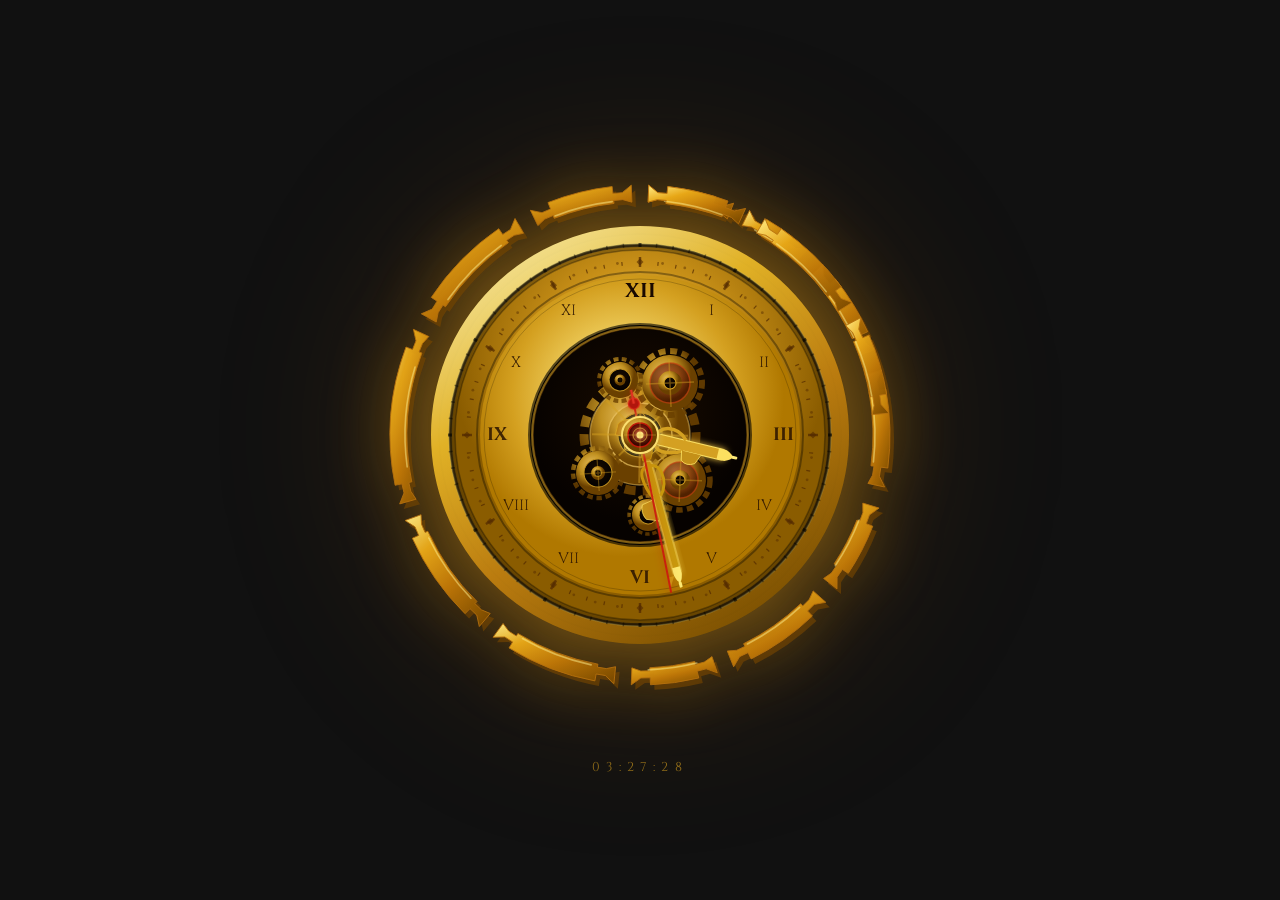
<file: kurumi-clock.html>
<!DOCTYPE html>
<html lang="uk">
<head>
<meta charset="UTF-8">
<meta name="viewport" content="width=device-width, initial-scale=1.0">
<title>Zafkiel</title>
<style>
  @import url('https://fonts.googleapis.com/css2?family=Cinzel:wght@400;700&display=swap');
  *{margin:0;padding:0;box-sizing:border-box;}
  body{
    background:#111;
    display:flex;flex-direction:column;align-items:center;justify-content:center;
    min-height:100vh;overflow:hidden;
  }
  #svg{
    width:620px;height:620px;overflow:visible;
    filter:drop-shadow(0 0 30px rgba(210,150,20,.5))
           drop-shadow(0 0 80px rgba(180,100,10,.3));
  }
  .timelabel{
    color:rgba(200,150,30,.7);font-family:'Cinzel',serif;
    font-size:.8rem;letter-spacing:.5em;margin-top:14px;
  }

  /* Outer ring slow rotation */
  @keyframes ringRot{from{transform:rotate(0deg)}to{transform:rotate(360deg)}}
  @keyframes ringRotR{from{transform:rotate(0deg)}to{transform:rotate(-360deg)}}
</style>
</head>
<body>
<svg id="svg" viewBox="0 0 620 620" xmlns="http://www.w3.org/2000/svg">
<defs>
  <!-- Light gold face gradient (как на скріншоті — яскравий) -->
  <radialGradient id="gFace" cx="45%" cy="38%">
    <stop offset="0%"   stop-color="#fff8cc"/>
    <stop offset="35%"  stop-color="#f0d060"/>
    <stop offset="70%"  stop-color="#d4a020"/>
    <stop offset="100%" stop-color="#b07800"/>
  </radialGradient>

  <!-- Face outer ring — трохи темніший золотий -->
  <radialGradient id="gRing" cx="50%" cy="30%">
    <stop offset="0%"   stop-color="#fce870"/>
    <stop offset="50%"  stop-color="#c89018"/>
    <stop offset="100%" stop-color="#8a5c00"/>
  </radialGradient>

  <!-- Bezel/rim — насичений золотий -->
  <linearGradient id="gBezel" x1="20%" y1="0%" x2="80%" y2="100%">
    <stop offset="0%"   stop-color="#fdeea0"/>
    <stop offset="30%"  stop-color="#e8b828"/>
    <stop offset="60%"  stop-color="#c08010"/>
    <stop offset="100%" stop-color="#7a5000"/>
  </linearGradient>

  <!-- Dark center window for gears -->
  <radialGradient id="gDark" cx="50%" cy="40%">
    <stop offset="0%"   stop-color="#1a0c02"/>
    <stop offset="60%"  stop-color="#0e0600"/>
    <stop offset="100%" stop-color="#060200"/>
  </radialGradient>

  <!-- Gear body -->
  <radialGradient id="gGear" cx="38%" cy="32%">
    <stop offset="0%"   stop-color="#e8c060"/>
    <stop offset="55%"  stop-color="#c09020"/>
    <stop offset="100%" stop-color="#6a4000"/>
  </radialGradient>

  <!-- Shard gradient -->
  <linearGradient id="gShard" x1="0%" y1="0%" x2="100%" y2="100%">
    <stop offset="0%"   stop-color="#fde878"/>
    <stop offset="45%"  stop-color="#d4a020"/>
    <stop offset="100%" stop-color="#8a5a00"/>
  </linearGradient>

  <!-- Crimson for gear accents -->
  <radialGradient id="gCrim" cx="50%" cy="40%">
    <stop offset="0%"   stop-color="#a82010"/>
    <stop offset="100%" stop-color="#3c0800"/>
  </radialGradient>

  <filter id="glow" x="-60%" y="-60%" width="220%" height="220%">
    <feGaussianBlur stdDeviation="3" result="b"/>
    <feMerge><feMergeNode in="b"/><feMergeNode in="SourceGraphic"/></feMerge>
  </filter>
  <filter id="glowHard" x="-80%" y="-80%" width="260%" height="260%">
    <feGaussianBlur stdDeviation="5" result="b"/>
    <feMerge><feMergeNode in="b"/><feMergeNode in="SourceGraphic"/></feMerge>
  </filter>
  <filter id="redGlow" x="-80%" y="-80%" width="260%" height="260%">
    <feGaussianBlur stdDeviation="4" result="b"/>
    <feFlood flood-color="#c01808" flood-opacity=".5" result="c"/>
    <feComposite in="c" in2="b" operator="in" result="cb"/>
    <feMerge><feMergeNode in="cb"/><feMergeNode in="SourceGraphic"/></feMerge>
  </filter>

  <!-- Clip to face circle -->
  <clipPath id="faceClip">
    <circle cx="310" cy="310" r="185"/>
  </clipPath>
  <clipPath id="gearClip">
    <circle cx="310" cy="310" r="108"/>
  </clipPath>

  <!-- Outer ring segment gradient — amber+gold like original -->
  <linearGradient id="gOuterSeg" x1="0%" y1="0%" x2="100%" y2="100%">
    <stop offset="0%"   stop-color="#fde878"/>
    <stop offset="30%"  stop-color="#d4920c"/>
    <stop offset="70%"  stop-color="#b07208"/>
    <stop offset="100%" stop-color="#7a4c00"/>
  </linearGradient>
  <!-- Highlight edge on segments -->
  <linearGradient id="gSegHL" x1="0%" y1="0%" x2="0%" y2="100%">
    <stop offset="0%"   stop-color="#fef0a0"/>
    <stop offset="100%" stop-color="#c08010"/>
  </linearGradient>

  <!-- Outer ring segment fill — amber→gold -->
  <linearGradient id="gSegFill" x1="15%" y1="0%" x2="85%" y2="100%">
    <stop offset="0%"   stop-color="#fde070"/>
    <stop offset="25%"  stop-color="#e8a818"/>
    <stop offset="60%"  stop-color="#c07808"/>
    <stop offset="100%" stop-color="#804e00"/>
  </linearGradient>
</defs>

<!-- ═══════════════════════════════════ -->
<!-- OUTER RING — segmented arcs like Zafkiel original -->
<!-- ═══════════════════════════════════ -->
<g id="outerRing" style="transform-origin:310px 310px;animation:ringRot 100s linear infinite">
<g transform="translate(4,5)" opacity=".6">
  <path d="M 318.72,60.15 L 327.80,67.65 L 337.09,68.51 L 337.87,61.56 A 250,250 0 0,1 385.59,71.70 L 383.48,78.37 L 392.31,81.37 L 403.65,78.20 L 397.28,93.97 L 389.94,87.95 L 381.36,85.05 L 380.45,87.91 A 233,233 0 0,0 335.97,78.45 L 336.31,75.47 L 327.28,74.63 L 318.13,77.14 Z" fill="#7a4800"/>
  <path d="M 419.59,85.30 L 424.83,95.84 L 432.97,100.41 L 436.51,94.37 A 250,250 0 0,1 462.54,111.93 L 458.27,117.47 L 465.55,123.31 L 477.28,124.21 L 465.91,136.85 L 461.07,128.69 L 453.99,123.02 L 452.16,125.40 A 233,233 0 0,0 427.91,109.03 L 429.42,106.45 L 421.52,102.01 L 412.14,100.58 Z" fill="#7a4800"/>
  <path d="M 492.84,139.50 L 493.95,151.22 L 499.91,158.40 L 505.38,154.03 A 250,250 0 0,1 537.67,206.72 L 531.30,209.62 L 534.99,218.18 L 544.92,224.49 L 528.95,230.31 L 528.51,220.83 L 524.92,212.51 L 522.19,213.75 A 233,233 0 0,0 492.09,164.64 L 494.44,162.76 L 488.65,155.79 L 480.41,151.09 Z" fill="#7a4800"/>
  <path d="M 551.48,245.30 L 546.96,256.16 L 548.85,265.30 L 555.73,264.01 A 250,250 0 0,1 557.80,343.06 L 550.87,342.14 L 549.45,351.36 L 554.54,361.98 L 537.91,358.44 L 542.56,350.17 L 543.93,341.21 L 540.95,340.82 A 233,233 0 0,0 539.02,267.14 L 541.97,266.59 L 540.14,257.71 L 535.06,249.70 Z" fill="#7a4800"/>
  <path d="M 549.08,383.09 L 539.48,389.91 L 536.25,398.67 L 542.76,401.22 A 250,250 0 0,1 518.23,448.35 L 512.40,444.47 L 507.09,452.14 L 507.00,463.92 L 493.61,453.45 L 501.41,448.05 L 506.57,440.60 L 504.07,438.94 A 233,233 0 0,0 526.94,395.02 L 529.73,396.11 L 532.87,387.61 L 532.82,378.12 Z" fill="#7a4800"/>
  <path d="M 495.79,477.28 L 484.21,479.41 L 477.58,485.97 L 482.40,491.04 A 250,250 0 0,1 421.16,533.93 L 418.05,527.66 L 409.61,531.65 L 403.65,541.80 L 397.28,526.03 L 406.74,525.26 L 414.93,521.39 L 413.60,518.70 A 233,233 0 0,0 470.68,478.73 L 472.75,480.90 L 479.19,474.53 L 483.15,465.91 Z" fill="#7a4800"/>
  <path d="M 387.25,547.76 L 376.16,543.82 L 367.14,546.19 L 368.79,552.99 A 250,250 0 0,1 320.47,559.78 L 320.18,552.79 L 310.85,553.00 L 301.28,559.85 L 301.87,542.86 L 310.82,546.00 L 319.88,545.79 L 319.76,542.80 A 233,233 0 0,0 364.79,536.47 L 365.49,539.38 L 374.26,537.08 L 382.00,531.60 Z" fill="#7a4800"/>
  <path d="M 283.87,558.63 L 275.34,550.52 L 266.13,549.01 L 264.87,555.89 A 250,250 0 0,1 179.00,522.93 L 182.67,516.97 L 174.82,511.93 L 163.05,512.25 L 173.05,498.50 L 178.71,506.11 L 186.34,511.01 L 187.91,508.45 A 233,233 0 0,0 267.94,539.17 L 267.40,542.12 L 276.34,543.59 L 285.64,541.72 Z" fill="#7a4800"/>
  <path d="M 149.30,501.51 L 146.77,490.02 L 139.98,483.62 L 135.08,488.62 A 250,250 0 0,1 82.33,413.28 L 88.70,410.38 L 85.01,401.82 L 75.08,395.51 L 91.05,389.69 L 91.49,399.17 L 95.08,407.49 L 97.81,406.25 A 233,233 0 0,0 146.98,476.47 L 144.88,478.62 L 151.47,484.83 L 160.23,488.49 Z" fill="#7a4800"/>
  <path d="M 69.68,378.91 L 74.01,367.96 L 71.96,358.86 L 65.11,360.27 A 250,250 0 0,1 75.99,222.04 L 82.54,224.50 L 85.99,215.83 L 83.42,204.35 L 98.83,211.53 L 92.44,218.55 L 89.09,226.97 L 91.90,228.02 A 233,233 0 0,0 81.76,356.85 L 78.82,357.45 L 80.81,366.29 L 86.03,374.22 Z" fill="#7a4800"/>
  <path d="M 91.35,188.80 L 102.15,184.12 L 107.13,176.23 L 101.29,172.38 A 250,250 0 0,1 168.76,103.72 L 172.71,109.50 L 180.51,104.38 L 185.00,93.49 L 193.50,108.22 L 184.24,110.30 L 176.67,115.27 L 178.36,117.75 A 233,233 0 0,0 115.48,181.74 L 112.98,180.09 L 108.13,187.75 L 106.21,197.04 Z" fill="#7a4800"/>
  <path d="M 200.41,85.30 L 211.94,87.66 L 220.55,84.06 L 217.97,77.56 A 250,250 0 0,1 282.13,61.56 L 282.91,68.51 L 292.20,67.65 L 301.28,60.15 L 301.87,77.14 L 292.72,74.63 L 283.69,75.47 L 284.03,78.45 A 233,233 0 0,0 224.23,93.36 L 223.12,90.57 L 214.76,94.07 L 207.86,100.58 Z" fill="#7a4800"/>
  <path d="M 318.72,60.15 L 327.80,67.65 L 337.09,68.51 L 337.87,61.56 A 250,250 0 0,1 397.96,75.99 L 395.50,82.54 L 404.17,85.99 L 415.65,83.42 L 408.47,98.83 L 401.45,92.44 L 393.03,89.09 L 391.98,91.90 A 233,233 0 0,0 335.97,78.45 L 336.31,75.47 L 327.28,74.63 L 318.13,77.14 Z" fill="#7a4800"/>
  <path d="M 435.00,93.49 L 439.49,104.38 L 447.29,109.50 L 451.24,103.72 A 250,250 0 0,1 511.22,161.65 L 505.59,165.80 L 510.98,173.41 L 522.01,177.52 L 507.60,186.53 L 505.19,177.35 L 499.95,169.95 L 497.54,171.73 A 233,233 0 0,0 441.64,117.75 L 443.33,115.27 L 435.76,110.30 L 426.50,108.22 Z" fill="#7a4800"/>
  <path d="M 530.74,192.63 L 528.78,204.24 L 532.68,212.72 L 539.09,209.91 A 250,250 0 0,1 556.64,269.17 L 549.74,270.31 L 551.08,279.54 L 559.05,288.21 L 542.11,289.69 L 544.14,280.42 L 542.83,271.46 L 539.87,271.95 A 233,233 0 0,0 523.51,216.72 L 526.26,215.52 L 522.48,207.29 L 515.73,200.61 Z" fill="#7a4800"/>
</g>
<path d="M 318.72,60.15 L 327.80,67.65 L 337.09,68.51 L 337.87,61.56 A 250,250 0 0,1 385.59,71.70 L 383.48,78.37 L 392.31,81.37 L 403.65,78.20 L 397.28,93.97 L 389.94,87.95 L 381.36,85.05 L 380.45,87.91 A 233,233 0 0,0 335.97,78.45 L 336.31,75.47 L 327.28,74.63 L 318.13,77.14 Z" fill="url(#gSegFill)" stroke="#b87210" stroke-width="0.9" opacity="0.97"/>
<path d="M 334.56,76.29 A 235,235 0 0,1 382.62,86.50" fill="none" stroke="#fef090" stroke-width="1.6" opacity="0.5" stroke-linecap="round"/>
<path d="M 419.59,85.30 L 424.83,95.84 L 432.97,100.41 L 436.51,94.37 A 250,250 0 0,1 462.54,111.93 L 458.27,117.47 L 465.55,123.31 L 477.28,124.21 L 465.91,136.85 L 461.07,128.69 L 453.99,123.02 L 452.16,125.40 A 233,233 0 0,0 427.91,109.03 L 429.42,106.45 L 421.52,102.01 L 412.14,100.58 Z" fill="url(#gSegFill)" stroke="#b87210" stroke-width="0.9" opacity="0.97"/>
<path d="M 424.65,104.86 A 235,235 0 0,1 457.25,126.86" fill="none" stroke="#fef090" stroke-width="1.6" opacity="0.5" stroke-linecap="round"/>
<path d="M 492.84,139.50 L 493.95,151.22 L 499.91,158.40 L 505.38,154.03 A 250,250 0 0,1 537.67,206.72 L 531.30,209.62 L 534.99,218.18 L 544.92,224.49 L 528.95,230.31 L 528.51,220.83 L 524.92,212.51 L 522.19,213.75 A 233,233 0 0,0 492.09,164.64 L 494.44,162.76 L 488.65,155.79 L 480.41,151.09 Z" fill="url(#gSegFill)" stroke="#b87210" stroke-width="0.9" opacity="0.97"/>
<path d="M 494.17,164.03 A 235,235 0 0,1 523.67,212.17" fill="none" stroke="#fef090" stroke-width="1.6" opacity="0.5" stroke-linecap="round"/>
<path d="M 551.48,245.30 L 546.96,256.16 L 548.85,265.30 L 555.73,264.01 A 250,250 0 0,1 557.80,343.06 L 550.87,342.14 L 549.45,351.36 L 554.54,361.98 L 537.91,358.44 L 542.56,350.17 L 543.93,341.21 L 540.95,340.82 A 233,233 0 0,0 539.02,267.14 L 541.97,266.59 L 540.14,257.71 L 535.06,249.70 Z" fill="url(#gSegFill)" stroke="#b87210" stroke-width="0.9" opacity="0.97"/>
<path d="M 541.71,270.81 A 235,235 0 0,1 543.44,337.01" fill="none" stroke="#fef090" stroke-width="1.6" opacity="0.5" stroke-linecap="round"/>
<path d="M 549.08,383.09 L 539.48,389.91 L 536.25,398.67 L 542.76,401.22 A 250,250 0 0,1 518.23,448.35 L 512.40,444.47 L 507.09,452.14 L 507.00,463.92 L 493.61,453.45 L 501.41,448.05 L 506.57,440.60 L 504.07,438.94 A 233,233 0 0,0 526.94,395.02 L 529.73,396.11 L 532.87,387.61 L 532.82,378.12 Z" fill="url(#gSegFill)" stroke="#b87210" stroke-width="0.9" opacity="0.97"/>
<path d="M 529.10,394.98 A 235,235 0 0,1 505.28,440.73" fill="none" stroke="#fef090" stroke-width="1.6" opacity="0.5" stroke-linecap="round"/>
<path d="M 495.79,477.28 L 484.21,479.41 L 477.58,485.97 L 482.40,491.04 A 250,250 0 0,1 421.16,533.93 L 418.05,527.66 L 409.61,531.65 L 403.65,541.80 L 397.28,526.03 L 406.74,525.26 L 414.93,521.39 L 413.60,518.70 A 233,233 0 0,0 470.68,478.73 L 472.75,480.90 L 479.19,474.53 L 483.15,465.91 Z" fill="url(#gSegFill)" stroke="#b87210" stroke-width="0.9" opacity="0.97"/>
<path d="M 469.67,482.43 A 235,235 0 0,1 417.42,519.01" fill="none" stroke="#fef090" stroke-width="1.6" opacity="0.5" stroke-linecap="round"/>
<path d="M 387.25,547.76 L 376.16,543.82 L 367.14,546.19 L 368.79,552.99 A 250,250 0 0,1 320.47,559.78 L 320.18,552.79 L 310.85,553.00 L 301.28,559.85 L 301.87,542.86 L 310.82,546.00 L 319.88,545.79 L 319.76,542.80 A 233,233 0 0,0 364.79,536.47 L 365.49,539.38 L 374.26,537.08 L 382.00,531.60 Z" fill="url(#gSegFill)" stroke="#b87210" stroke-width="0.9" opacity="0.97"/>
<path d="M 366.85,538.02 A 235,235 0 0,1 318.20,544.86" fill="none" stroke="#fef090" stroke-width="1.6" opacity="0.5" stroke-linecap="round"/>
<path d="M 283.87,558.63 L 275.34,550.52 L 266.13,549.01 L 264.87,555.89 A 250,250 0 0,1 179.00,522.93 L 182.67,516.97 L 174.82,511.93 L 163.05,512.25 L 173.05,498.50 L 178.71,506.11 L 186.34,511.01 L 187.91,508.45 A 233,233 0 0,0 267.94,539.17 L 267.40,542.12 L 276.34,543.59 L 285.64,541.72 Z" fill="url(#gSegFill)" stroke="#b87210" stroke-width="0.9" opacity="0.97"/>
<path d="M 261.14,539.86 A 235,235 0 0,1 192.50,513.52" fill="none" stroke="#fef090" stroke-width="1.6" opacity="0.5" stroke-linecap="round"/>
<path d="M 149.30,501.51 L 146.77,490.02 L 139.98,483.62 L 135.08,488.62 A 250,250 0 0,1 82.33,413.28 L 88.70,410.38 L 85.01,401.82 L 75.08,395.51 L 91.05,389.69 L 91.49,399.17 L 95.08,407.49 L 97.81,406.25 A 233,233 0 0,0 146.98,476.47 L 144.88,478.62 L 151.47,484.83 L 160.23,488.49 Z" fill="url(#gSegFill)" stroke="#b87210" stroke-width="0.9" opacity="0.97"/>
<path d="M 140.96,473.24 A 235,235 0 0,1 98.78,413.02" fill="none" stroke="#fef090" stroke-width="1.6" opacity="0.5" stroke-linecap="round"/>
<path d="M 69.68,378.91 L 74.01,367.96 L 71.96,358.86 L 65.11,360.27 A 250,250 0 0,1 75.99,222.04 L 82.54,224.50 L 85.99,215.83 L 83.42,204.35 L 98.83,211.53 L 92.44,218.55 L 89.09,226.97 L 91.90,228.02 A 233,233 0 0,0 81.76,356.85 L 78.82,357.45 L 80.81,366.29 L 86.03,374.22 Z" fill="url(#gSegFill)" stroke="#b87210" stroke-width="0.9" opacity="0.97"/>
<path d="M 77.17,341.89 A 235,235 0 0,1 85.03,242.08" fill="none" stroke="#fef090" stroke-width="1.6" opacity="0.5" stroke-linecap="round"/>
<path d="M 91.35,188.80 L 102.15,184.12 L 107.13,176.23 L 101.29,172.38 A 250,250 0 0,1 168.76,103.72 L 172.71,109.50 L 180.51,104.38 L 185.00,93.49 L 193.50,108.22 L 184.24,110.30 L 176.67,115.27 L 178.36,117.75 A 233,233 0 0,0 115.48,181.74 L 112.98,180.09 L 108.13,187.75 L 106.21,197.04 Z" fill="url(#gSegFill)" stroke="#b87210" stroke-width="0.9" opacity="0.97"/>
<path d="M 117.97,174.54 A 235,235 0 0,1 171.21,120.36" fill="none" stroke="#fef090" stroke-width="1.6" opacity="0.5" stroke-linecap="round"/>
<path d="M 200.41,85.30 L 211.94,87.66 L 220.55,84.06 L 217.97,77.56 A 250,250 0 0,1 282.13,61.56 L 282.91,68.51 L 292.20,67.65 L 301.28,60.15 L 301.87,77.14 L 292.72,74.63 L 283.69,75.47 L 284.03,78.45 A 233,233 0 0,0 224.23,93.36 L 223.12,90.57 L 214.76,94.07 L 207.86,100.58 Z" fill="url(#gSegFill)" stroke="#b87210" stroke-width="0.9" opacity="0.97"/>
<path d="M 225.02,90.90 A 235,235 0 0,1 282.18,76.65" fill="none" stroke="#fef090" stroke-width="1.6" opacity="0.5" stroke-linecap="round"/>
<path d="M 318.72,60.15 L 327.80,67.65 L 337.09,68.51 L 337.87,61.56 A 250,250 0 0,1 397.96,75.99 L 395.50,82.54 L 404.17,85.99 L 415.65,83.42 L 408.47,98.83 L 401.45,92.44 L 393.03,89.09 L 391.98,91.90 A 233,233 0 0,0 335.97,78.45 L 336.31,75.47 L 327.28,74.63 L 318.13,77.14 Z" fill="url(#gSegFill)" stroke="#b87210" stroke-width="0.9" opacity="0.97"/>
<path d="M 337.01,76.56 A 235,235 0 0,1 391.91,89.74" fill="none" stroke="#fef090" stroke-width="1.6" opacity="0.5" stroke-linecap="round"/>
<path d="M 435.00,93.49 L 439.49,104.38 L 447.29,109.50 L 451.24,103.72 A 250,250 0 0,1 511.22,161.65 L 505.59,165.80 L 510.98,173.41 L 522.01,177.52 L 507.60,186.53 L 505.19,177.35 L 499.95,169.95 L 497.54,171.73 A 233,233 0 0,0 441.64,117.75 L 443.33,115.27 L 435.76,110.30 L 426.50,108.22 Z" fill="url(#gSegFill)" stroke="#b87210" stroke-width="0.9" opacity="0.97"/>
<path d="M 446.80,118.92 A 235,235 0 0,1 496.19,166.62" fill="none" stroke="#fef090" stroke-width="1.6" opacity="0.5" stroke-linecap="round"/>
<path d="M 530.74,192.63 L 528.78,204.24 L 532.68,212.72 L 539.09,209.91 A 250,250 0 0,1 556.64,269.17 L 549.74,270.31 L 551.08,279.54 L 559.05,288.21 L 542.11,289.69 L 544.14,280.42 L 542.83,271.46 L 539.87,271.95 A 233,233 0 0,0 523.51,216.72 L 526.26,215.52 L 522.48,207.29 L 515.73,200.61 Z" fill="url(#gSegFill)" stroke="#b87210" stroke-width="0.9" opacity="0.97"/>
<path d="M 525.67,216.67 A 235,235 0 0,1 541.71,270.81" fill="none" stroke="#fef090" stroke-width="1.6" opacity="0.5" stroke-linecap="round"/>
</g>

<!-- ═══════════════════════════════════ -->
<!-- OUTERMOST FRAME (stepped bezel like original) -->
<!-- ═══════════════════════════════════ -->
<!-- Shadow/depth ring -->
<circle cx="310" cy="310" r="202" fill="rgba(0,0,0,.3)"/>
<!-- Outer rim -->
<circle cx="310" cy="310" r="200" fill="url(#gBezel)" opacity=".2"/>
<circle cx="310" cy="310" r="200" fill="none" stroke="url(#gBezel)" stroke-width="18" opacity=".95"/>
<!-- Rim inner shadow -->
<circle cx="310" cy="310" r="190" fill="none" stroke="rgba(0,0,0,.4)" stroke-width="3"/>
<!-- Rim inner highlight -->
<circle cx="310" cy="310" r="191" fill="none" stroke="rgba(255,240,140,.25)" stroke-width="1.5"/>

<!-- Bezel tick marks -->
<g id="bezelTicks"></g>

<!-- ═══════════════════════════════════ -->
<!-- MAIN FACE — bright golden (like original!) -->
<!-- ═══════════════════════════════════ -->
<!-- Outer face ring (darker gold, where numerals sit) -->
<circle cx="310" cy="310" r="188" fill="url(#gRing)"/>

<!-- Subtle inner shadow on outer ring -->
<circle cx="310" cy="310" r="188" fill="none" stroke="rgba(0,0,0,.25)" stroke-width="6"/>

<!-- Inner face ring (lighter gold) -->
<circle cx="310" cy="310" r="160" fill="url(#gFace)"/>

<!-- Ring separator lines -->
<circle cx="310" cy="310" r="163" fill="none" stroke="rgba(0,0,0,.35)" stroke-width="2"/>
<circle cx="310" cy="310" r="156" fill="none" stroke="rgba(0,0,0,.2)" stroke-width="1"/>
<circle cx="310" cy="310" r="185" fill="none" stroke="rgba(0,0,0,.3)" stroke-width="1.5"/>

<!-- Tick marks on face -->
<g id="faceTicks"></g>
<!-- Diamond markers between numerals -->
<g id="diamondMarks"></g>
<!-- Roman numerals — dark on light gold -->
<g id="romanNums"></g>

<!-- ═══════════════════════════════════ -->
<!-- DARK GEAR WINDOW (center opening) -->
<!-- ═══════════════════════════════════ -->
<circle cx="310" cy="310" r="110" fill="url(#gDark)"/>
<circle cx="310" cy="310" r="110" fill="none" stroke="rgba(0,0,0,.6)" stroke-width="4"/>
<!-- Inner edge highlight -->
<circle cx="310" cy="310" r="107" fill="none" stroke="rgba(180,120,20,.4)" stroke-width="1.5"/>

<!-- ═══════════════════════════════════ -->
<!-- GEAR MECHANISM (inside dark window) -->
<!-- ═══════════════════════════════════ -->
<g clip-path="url(#gearClip)">

  <!-- Central large gear with hub -->
  <g id="gearC">
    <!-- Gear body -->
    <circle cx="310" cy="310" r="50" fill="url(#gGear)"/>
    <circle cx="310" cy="310" r="50" fill="none" stroke="#e8c060" stroke-width="1.5" opacity=".5"/>
    <!-- Gear teeth -->
    <circle cx="310" cy="310" r="56" fill="none"
            stroke="url(#gGear)" stroke-width="9" stroke-dasharray="11 7.3" opacity=".9"/>
    <!-- Hub plate -->
    <circle cx="310" cy="310" r="32" fill="url(#gGear)" stroke="#e8c060" stroke-width="1.5" opacity=".7"/>
    <!-- Hub slots -->
    <circle cx="310" cy="310" r="22" fill="url(#gDark)" stroke="#c09020" stroke-width="1"/>
    <!-- Hub center bolt -->
    <circle cx="310" cy="310" r="10" fill="url(#gGear)" stroke="#fce060" stroke-width="1.5"/>
    <!-- Center hole -->
    <circle cx="310" cy="310" r="6" fill="url(#gDark)" stroke="#d4a020" stroke-width="1"/>
    <!-- Offset circle holes (like original) -->
    <circle cx="310" cy="293" r="5" fill="url(#gDark)" stroke="#c09020" stroke-width="1"/>
    <circle cx="322" cy="318" r="4" fill="url(#gDark)" stroke="#c09020" stroke-width="1"/>
    <circle cx="298" cy="322" r="3.5" fill="url(#gDark)" stroke="#c09020" stroke-width="1"/>
    <!-- Spokes -->
    <g stroke="#d4a020" stroke-width="2" opacity=".5">
      <line x1="310" y1="262" x2="310" y2="358"/>
      <line x1="262" y1="310" x2="358" y2="310"/>
      <line x1="276" y1="276" x2="344" y2="344"/>
      <line x1="344" y1="276" x2="276" y2="344"/>
    </g>
    <!-- Screw detail on hub -->
    <line x1="304" y1="310" x2="316" y2="310" stroke="#fce060" stroke-width="1.5" stroke-linecap="round"/>
    <line x1="310" y1="304" x2="310" y2="316" stroke="#fce060" stroke-width="1.5" stroke-linecap="round"/>
  </g>

  <!-- Upper gear (top-right area) -->
  <g id="gearT">
    <circle cx="340" cy="258" r="28" fill="url(#gGear)"/>
    <circle cx="340" cy="258" r="32" fill="none"
            stroke="url(#gGear)" stroke-width="6" stroke-dasharray="7 4.7" opacity=".88"/>
    <!-- Crimson accent ring -->
    <circle cx="340" cy="258" r="20" fill="url(#gCrim)" opacity=".6"/>
    <circle cx="340" cy="258" r="20" fill="none" stroke="#c04010" stroke-width="1.5" opacity=".7"/>
    <circle cx="340" cy="258" r="12" fill="url(#gGear)"/>
    <circle cx="340" cy="258" r="6" fill="url(#gDark)" stroke="#d4a020" stroke-width="1"/>
    <g stroke="#d4a020" stroke-width="1.5" opacity=".45">
      <line x1="340" y1="234" x2="340" y2="282"/>
      <line x1="316" y1="258" x2="364" y2="258"/>
    </g>
  </g>

  <!-- Lower-right gear -->
  <g id="gearBR">
    <circle cx="350" cy="355" r="26" fill="url(#gGear)"/>
    <circle cx="350" cy="355" r="30" fill="none"
            stroke="url(#gGear)" stroke-width="5.5" stroke-dasharray="6.5 4.3" opacity=".85"/>
    <circle cx="350" cy="355" r="18" fill="url(#gCrim)" opacity=".55"/>
    <circle cx="350" cy="355" r="18" fill="none" stroke="#c04010" stroke-width="1.5" opacity=".65"/>
    <circle cx="350" cy="355" r="10" fill="url(#gGear)"/>
    <circle cx="350" cy="355" r="5" fill="url(#gDark)" stroke="#d4a020" stroke-width="1"/>
    <g stroke="#d4a020" stroke-width="1.5" opacity=".4">
      <line x1="350" y1="333" x2="350" y2="377"/>
      <line x1="328" y1="355" x2="372" y2="355"/>
    </g>
  </g>

  <!-- Left small gear -->
  <g id="gearL">
    <circle cx="268" cy="348" r="22" fill="url(#gGear)"/>
    <circle cx="268" cy="348" r="25" fill="none"
            stroke="url(#gGear)" stroke-width="4.5" stroke-dasharray="5.5 3.7" opacity=".82"/>
    <circle cx="268" cy="348" r="14" fill="url(#gDark)" stroke="#c09020" stroke-width="1"/>
    <circle cx="268" cy="348" r="7" fill="url(#gGear)"/>
    <circle cx="268" cy="348" r="3.5" fill="url(#gDark)" stroke="#d4a020" stroke-width=".8"/>
    <g stroke="#d4a020" stroke-width="1.2" opacity=".4">
      <line x1="268" y1="330" x2="268" y2="366"/>
      <line x1="250" y1="348" x2="286" y2="348"/>
    </g>
  </g>

  <!-- Top-center small gear -->
  <g id="gearTC">
    <circle cx="290" cy="255" r="18" fill="url(#gGear)"/>
    <circle cx="290" cy="255" r="21" fill="none"
            stroke="url(#gGear)" stroke-width="4" stroke-dasharray="4.9 3.3" opacity=".8"/>
    <circle cx="290" cy="255" r="11" fill="url(#gDark)" stroke="#c09020" stroke-width="1"/>
    <circle cx="290" cy="255" r="5.5" fill="url(#gGear)"/>
    <circle cx="290" cy="255" r="2.5" fill="url(#gDark)"/>
  </g>

  <!-- Tiny gear bottom -->
  <g id="gearB">
    <circle cx="318" cy="390" r="16" fill="url(#gGear)"/>
    <circle cx="318" cy="390" r="19" fill="none"
            stroke="url(#gGear)" stroke-width="3.5" stroke-dasharray="4.4 2.9" opacity=".78"/>
    <circle cx="318" cy="390" r="9" fill="url(#gDark)" stroke="#c09020" stroke-width="1"/>
    <circle cx="318" cy="390" r="4.5" fill="url(#gGear)"/>
  </g>

</g>

<!-- Gear window border ring over gears -->
<circle cx="310" cy="310" r="108" fill="none" stroke="#c09020" stroke-width="2" opacity=".6"/>

<!-- ═══════════════════════════════════ -->
<!-- CLOCK HANDS -->
<!-- ═══════════════════════════════════ -->
<g id="hands" transform="translate(310,310)">

  <!-- Hour hand — gun shaped, pointing up -->
  <g id="hourHand">
    <!-- Barrel -->
    <rect x="-5.5" y="-88" width="11" height="75" rx="4"
          fill="#d4a020" stroke="#fce060" stroke-width="1" filter="url(#glow)"/>
    <!-- Muzzle -->
    <path d="M -5.5,-88 Q 0,-102 5.5,-88 L 5.5,-80 L -5.5,-80Z"
          fill="#fce060"/>
    <!-- Sight -->
    <rect x="-1.5" y="-100" width="3" height="6" rx="1" fill="#fce878"/>
    <!-- Trigger guard -->
    <path d="M -5.5,-46 Q -15,-38 -13,-26 Q -11,-16 0,-16 Q 11,-16 11,-26 Q 11,-36 5.5,-46"
          fill="none" stroke="#d4a020" stroke-width="3.5" stroke-linejoin="round"/>
    <!-- Lock plate -->
    <path d="M 5.5,-64 L 15,-60 Q 20,-52 15,-46 L 5.5,-44"
          fill="#c49018" stroke="#fce060" stroke-width=".8"/>
    <!-- Grip -->
    <path d="M -5.5,-10 Q -12,-4 -13,12 Q -11,22 -5.5,24 L 5.5,24 L 5.5,-10Z"
          fill="#b87810" stroke="#d4a020" stroke-width="1"/>
    <!-- Grip texture lines -->
    <line x1="-9" y1="-2" x2="-9" y2="16" stroke="rgba(255,220,50,.25)" stroke-width=".8"/>
    <line x1="-6" y1="-2" x2="-6" y2="16" stroke="rgba(255,220,50,.15)" stroke-width=".6"/>
  </g>

  <!-- Minute hand — long musket -->
  <g id="minuteHand">
    <rect x="-4" y="-145" width="8" height="118" rx="3"
          fill="#c8980c" stroke="#fce060" stroke-width=".8" filter="url(#glow)"/>
    <path d="M -4,-145 Q 0,-160 4,-145 L 4,-137 L -4,-137Z" fill="#fce870"/>
    <!-- Bayonet -->
    <path d="M 4,-145 L 12,-158 L 9,-145" fill="#d4a018" opacity=".8"/>
    <rect x="-1.5" y="-158" width="3" height="6" rx="1" fill="#fce870"/>
    <!-- Lock -->
    <path d="M 4,-88 L 16,-83 Q 20,-75 16,-68 L 4,-66"
          fill="#c49018" stroke="#fce060" stroke-width=".7"/>
    <!-- Trigger guard -->
    <path d="M -4,-64 Q -13,-55 -11,-42 Q -9,-32 0,-32 Q 9,-32 9,-42 Q 9,-53 4,-64"
          fill="none" stroke="#c8980c" stroke-width="3"/>
    <!-- Grip -->
    <path d="M -4,-26 Q -10,-18 -11,0 Q -9,12 -4,14 L 4,14 L 4,-26Z"
          fill="#b07808" stroke="#c8980c" stroke-width=".8"/>
    <line x1="-8" y1="-18" x2="-8" y2="8" stroke="rgba(255,215,40,.2)" stroke-width=".7"/>
  </g>

  <!-- Second hand — thin red needle -->
  <g id="secondHand" filter="url(#redGlow)">
    <line x1="0" y1="32" x2="0" y2="-160"
          stroke="#cc1808" stroke-width="1.8" stroke-linecap="round"/>
    <circle cy="32" r="5.5" fill="#b01408" stroke="#dd2818" stroke-width="1.2"/>
    <line x1="0" y1="32" x2="0" y2="46" stroke="#e03020" stroke-width="2.5"/>
  </g>

  <!-- Center boss -->
  <circle r="18" fill="url(#gGear)" stroke="#fce070" stroke-width="2" filter="url(#glow)"/>
  <circle r="12" fill="url(#gCrim)" stroke="#c01808" stroke-width="1.5"/>
  <circle r="7" fill="none" stroke="#e8c040" stroke-width="1" opacity=".65"/>
  <circle r="3.5" fill="#fce080" filter="url(#glow)"/>
  <line x1="-16" y1="0" x2="16" y2="0" stroke="#e8c040" stroke-width=".9" opacity=".4"/>
  <line x1="0" y1="-16" x2="0" y2="16" stroke="#e8c040" stroke-width=".9" opacity=".4"/>
</g>

</svg>
<div class="timelabel" id="td">--:--:--</div>

<script>
(function(){
  var ns='http://www.w3.org/2000/svg';
  var cx=310, cy=310;

  // Bezel ticks (72)
  var bt=document.getElementById('bezelTicks');
  for(var i=0;i<72;i++){
    var a=(i/72)*Math.PI*2-Math.PI/2;
    var big=i%6===0, r1=192, r2=big?180:187;
    var l=document.createElementNS(ns,'line');
    l.setAttribute('x1',(cx+r1*Math.cos(a)).toFixed(2));
    l.setAttribute('y1',(cy+r1*Math.sin(a)).toFixed(2));
    l.setAttribute('x2',(cx+r2*Math.cos(a)).toFixed(2));
    l.setAttribute('y2',(cy+r2*Math.sin(a)).toFixed(2));
    l.setAttribute('stroke',big?'rgba(0,0,0,.6)':'rgba(0,0,0,.4)');
    l.setAttribute('stroke-width',big?'3':'1.5');
    bt.appendChild(l);
  }

  // Face ticks — on the outer gold ring, dark marks
  var ft=document.getElementById('faceTicks');
  for(var j=0;j<60;j++){
    var fa=(j/60)*Math.PI*2-Math.PI/2;
    var big5=j%5===0;
    var fr1=big5?168:170, fr2=big5?178:174;
    var fl=document.createElementNS(ns,'line');
    fl.setAttribute('x1',(cx+fr1*Math.cos(fa)).toFixed(2));
    fl.setAttribute('y1',(cy+fr1*Math.sin(fa)).toFixed(2));
    fl.setAttribute('x2',(cx+fr2*Math.cos(fa)).toFixed(2));
    fl.setAttribute('y2',(cy+fr2*Math.sin(fa)).toFixed(2));
    fl.setAttribute('stroke','rgba(80,40,0,.7)');
    fl.setAttribute('stroke-width',big5?'2.5':'1.2');
    ft.appendChild(fl);
  }

  // Diamond markers between hour positions (like original has small diamond shapes)
  var dm=document.getElementById('diamondMarks');
  for(var d=0;d<48;d++){
    var da=(d/48)*Math.PI*2-Math.PI/2;
    // Skip positions that would overlap with numerals (every 4th)
    var dr=173;
    var dx=cx+dr*Math.cos(da), dy2=cy+dr*Math.sin(da);
    if(d%4===0){ // larger diamond at sub-hour positions
      var s=3.5;
      var poly=document.createElementNS(ns,'polygon');
      poly.setAttribute('points',
        dx.toFixed(1)+','+(dy2-s).toFixed(1)+' '+
        (dx+s).toFixed(1)+','+dy2.toFixed(1)+' '+
        dx.toFixed(1)+','+(dy2+s).toFixed(1)+' '+
        (dx-s).toFixed(1)+','+dy2.toFixed(1));
      poly.setAttribute('fill','rgba(80,40,0,.6)');
      dm.appendChild(poly);
    } else {
      var c2=document.createElementNS(ns,'circle');
      c2.setAttribute('cx',dx.toFixed(2));
      c2.setAttribute('cy',dy2.toFixed(2));
      c2.setAttribute('r','1.4');
      c2.setAttribute('fill','rgba(80,40,0,.45)');
      dm.appendChild(c2);
    }
  }

  // Roman numerals — dark on bright gold face
  var romans=['XII','I','II','III','IV','V','VI','VII','VIII','IX','X','XI'];
  var rn=document.getElementById('romanNums');
  for(var r=0;r<12;r++){
    var ra=(r/12)*Math.PI*2-Math.PI/2;
    var rr=143;
    var t=document.createElementNS(ns,'text');
    t.setAttribute('x',(cx+rr*Math.cos(ra)).toFixed(2));
    t.setAttribute('y',(cy+rr*Math.sin(ra)).toFixed(2));
    t.setAttribute('font-family','Cinzel,serif');
    t.setAttribute('font-size',r===0?'20':r%3===0?'18':'15');
    t.setAttribute('font-weight',r===0||r%3===0?'700':'400');
    // Dark brown/black on bright gold — like original
    t.setAttribute('fill',r===0?'#1a0a00':'rgba(40,18,0,.85)');
    t.setAttribute('text-anchor','middle');
    t.setAttribute('dominant-baseline','middle');
    rn.appendChild(t);
    t.textContent=romans[r];
  }
})();

// Gears
var gears=[
  {id:'gearC',  cx:310,cy:310, spd:.12, a:0},
  {id:'gearT',  cx:340,cy:258, spd:-.35,a:0},
  {id:'gearBR', cx:350,cy:355, spd:.32, a:0},
  {id:'gearL',  cx:268,cy:348, spd:-.55,a:0},
  {id:'gearTC', cx:290,cy:255, spd:.65, a:0},
  {id:'gearB',  cx:318,cy:390, spd:-.48,a:0},
];

function tickG(){
  gears.forEach(function(g){
    g.a+=g.spd;
    document.getElementById(g.id).setAttribute('transform',
      'translate('+g.cx+','+g.cy+') rotate('+g.a+') translate(-'+g.cx+',-'+g.cy+')');
  });
}

function updateH(){
  var now=new Date();
  var h=now.getHours()%12,m=now.getMinutes(),
      s=now.getSeconds(),ms=now.getMilliseconds();
  var sD=(s+ms/1000)*6;
  var mD=(m+s/60)*6;
  var hD=(h+m/60)*30;
  document.getElementById('hourHand').setAttribute('transform','rotate('+hD+')');
  document.getElementById('minuteHand').setAttribute('transform','rotate('+mD+')');
  document.getElementById('secondHand').setAttribute('transform','rotate('+sD+')');
  var p=function(n){return n<10?'0'+n:''+n;};
  document.getElementById('td').textContent=p(now.getHours())+':'+p(m)+':'+p(s);
}

var lt=0;
function loop(ts){
  if(ts-lt>16){tickG();lt=ts;}
  updateH();
  requestAnimationFrame(loop);
}
requestAnimationFrame(loop);
</script>
</body>
</html>
</file>
